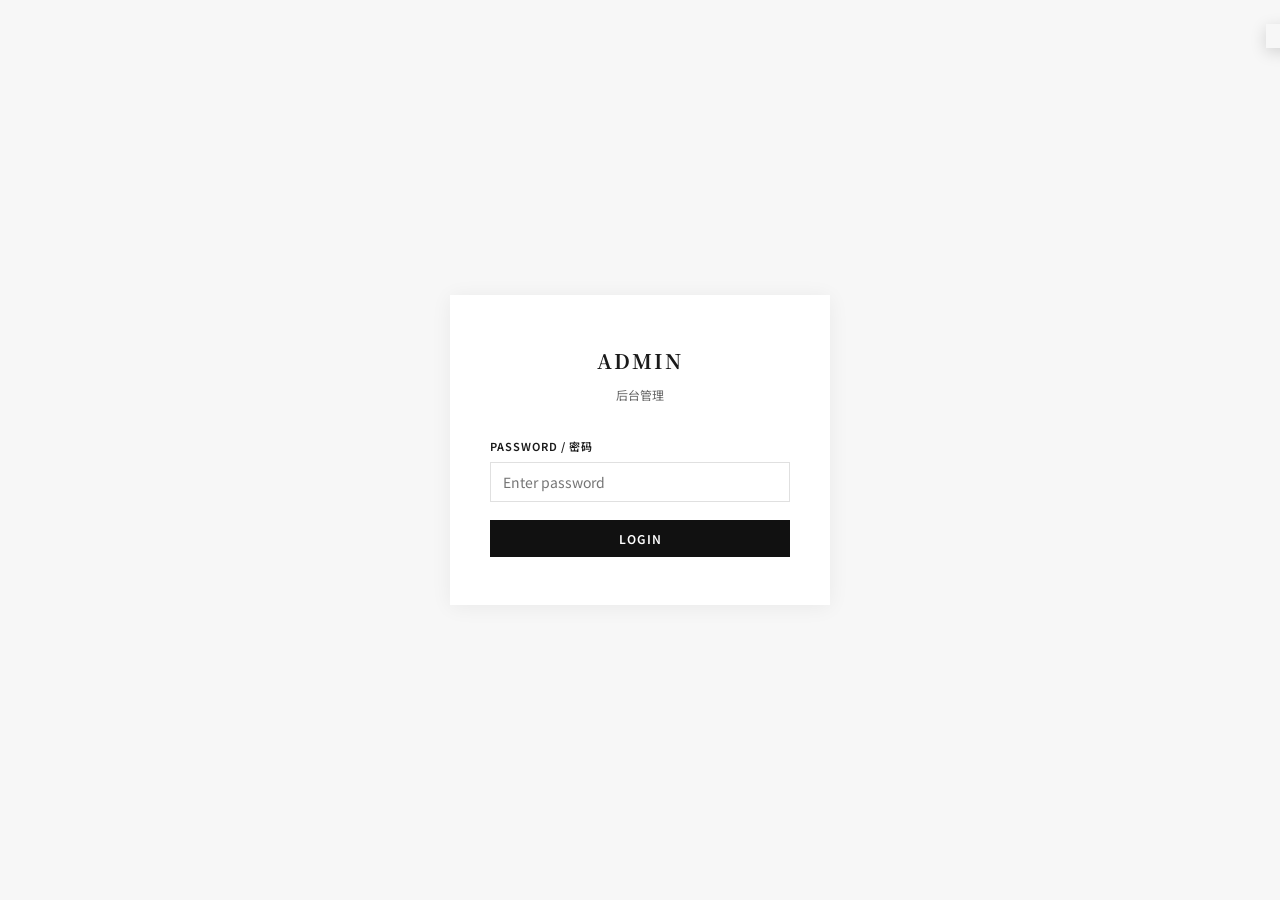
<file: admin.html>
﻿<!DOCTYPE html>
<html lang="zh-CN">
<head>
  <meta charset="UTF-8">
  <meta name="viewport" content="width=device-width, initial-scale=1.0">
  <title>Admin - Garment Factory</title>
  <link rel="stylesheet" href="css/style.css">
</head>
<body class="admin-body">

  <!-- ============ Login Screen ============ -->
  <div class="login-wrapper" id="login-screen">
    <div class="login-box">
      <h1>Admin</h1>
      <p class="subtitle">后台管理</p>
      <div class="login-error" id="login-error">Incorrect password</div>
      <div class="form-group">
        <label for="login-password">Password / 密码</label>
        <input type="password" id="login-password" placeholder="Enter password" autocomplete="current-password">
      </div>
      <button class="btn btn-primary" id="login-btn">LOGIN</button>
    </div>
  </div>

  <!-- ============ Admin Dashboard ============ -->
  <div class="admin-layout" id="admin-dashboard" style="display:none;">
    <!-- Sidebar -->
    <aside class="admin-sidebar">
      <div class="sidebar-brand">Admin Panel</div>
      <nav class="sidebar-nav">
        <a href="#" data-panel="company" class="active">
          <svg width="16" height="16" viewBox="0 0 24 24" fill="none" stroke="currentColor" stroke-width="2" stroke-linecap="round" stroke-linejoin="round"><path d="M3 9l9-7 9 7v11a2 2 0 0 1-2 2H5a2 2 0 0 1-2-2z"/><polyline points="9 22 9 12 15 12 15 22"/></svg>
          Company / 企业
        </a>
        <a href="#" data-panel="categories">
          <svg width="16" height="16" viewBox="0 0 24 24" fill="none" stroke="currentColor" stroke-width="2" stroke-linecap="round" stroke-linejoin="round"><rect x="2" y="2" width="20" height="8" rx="2" ry="2"/><rect x="2" y="14" width="20" height="8" rx="2" ry="2"/></svg>
          Categories / 品类
        </a>
        <a href="#" data-panel="social">
          <svg width="16" height="16" viewBox="0 0 24 24" fill="none" stroke="currentColor" stroke-width="2" stroke-linecap="round" stroke-linejoin="round"><circle cx="18" cy="5" r="3"/><circle cx="6" cy="12" r="3"/><circle cx="18" cy="19" r="3"/><line x1="8.59" y1="13.51" x2="15.42" y2="17.49"/><line x1="15.41" y1="6.51" x2="8.59" y2="10.49"/></svg>
          Social / 社媒
        </a>
        <a href="#" data-panel="password">
          <svg width="16" height="16" viewBox="0 0 24 24" fill="none" stroke="currentColor" stroke-width="2" stroke-linecap="round" stroke-linejoin="round"><rect x="3" y="11" width="18" height="11" rx="2" ry="2"/><path d="M7 11V7a5 5 0 0 1 10 0v4"/></svg>
          Password / 密码
        </a>
        <a href="#" data-panel="certificates">
          <svg width="16" height="16" viewBox="0 0 24 24" fill="none" stroke="currentColor" stroke-width="2" stroke-linecap="round" stroke-linejoin="round"><path d="M9 12l2 2 4-4"/><rect x="3" y="3" width="18" height="18" rx="2" ry="2"/></svg>
          Certs / 资质
        </a>
        <a href="#" data-panel="contact-settings">
          <svg width="16" height="16" viewBox="0 0 24 24" fill="none" stroke="currentColor" stroke-width="2" stroke-linecap="round" stroke-linejoin="round"><path d="M21 11.5a8.38 8.38 0 0 1-.9 3.8 8.5 8.5 0 0 1-7.6 4.7 8.38 8.38 0 0 1-3.8-.9L3 21l1.9-5.7a8.38 8.38 0 0 1-.9-3.8 8.5 8.5 0 0 1 4.7-7.6 8.38 8.38 0 0 1 3.8-.9h.5a8.48 8.48 0 0 1 8 8v.5z"/></svg>
          Contact / 联系
        </a>
        <a href="#" id="export-nav-btn">
          <svg width="16" height="16" viewBox="0 0 24 24" fill="none" stroke="currentColor" stroke-width="2" stroke-linecap="round" stroke-linejoin="round"><path d="M21 15v4a2 2 0 0 1-2 2H5a2 2 0 0 1-2-2v-4"/><polyline points="7 10 12 15 17 10"/><line x1="12" y1="15" x2="12" y2="3"/></svg>
          Export / 导出
        </a>
      </nav>
      <div class="sidebar-footer">
        <div class="storage-info">
          Storage / 存储
          <div class="storage-bar"><div class="fill" id="storage-fill" style="width:0%"></div></div>
          <span id="storage-text">0 / 5 MB</span>
        </div>
        <button class="btn btn-outline btn-sm" id="logout-btn" style="width:100%;color:#fff;border-color:rgba(255,255,255,0.2);">LOGOUT</button>
      </div>
    </aside>

    <!-- Main Content -->
    <main class="admin-main">

      <!-- Company Info Panel -->
      <div class="admin-panel active" id="panel-company">
        <div class="page-header">
          <h2>Company Info / 企业信息</h2>
          <p>Edit company details — English displays on frontend, Chinese as secondary</p>
        </div>

        <div class="card">
          <div class="card-header"><h3>Logo</h3></div>
          <div class="card-body">
            <div class="logo-upload-area">
              <div class="logo-preview" id="logo-preview">
                <span class="no-logo">No Logo</span>
              </div>
              <div>
                <button class="btn btn-outline btn-sm" id="logo-upload-btn">Upload Logo</button>
                <input type="file" id="logo-file-input" accept="image/*" style="display:none;">
                <button class="btn btn-outline btn-sm" id="logo-remove-btn" style="margin-left:8px;color:#c0392b;">Remove</button>
              </div>
            </div>
          </div>
        </div>

        <div class="card">
          <div class="card-header"><h3>Basic Info / 基本信息</h3></div>
          <div class="card-body">
            <div class="field-pair">
              <div class="form-group">
                <label for="co-name">Company Name <span class="label-hint">/ 公司名称（中文）</span></label>
                <input type="text" id="co-name" placeholder="输入中文公司名称">
              </div>
              <div class="form-group">
                <label for="co-name-en">Company Name <span class="label-hint">/ 公司名称（英文）</span></label>
                <input type="text" id="co-name-en" placeholder="English company name">
              </div>
            </div>
            <div class="field-pair">
              <div class="form-group">
                <label for="co-address">Address <span class="label-hint">/ 地址（中文）</span></label>
                <input type="text" id="co-address" placeholder="输入中文地址">
              </div>
              <div class="form-group">
                <label for="co-address-en">Address <span class="label-hint">/ 地址（英文）</span></label>
                <input type="text" id="co-address-en" placeholder="English address">
              </div>
            </div>
            <div class="field-pair">
              <div class="form-group">
                <label for="co-phone">Phone / 电话</label>
                <input type="text" id="co-phone" placeholder="+86 020-8888-6666">
              </div>
              <div class="form-group">
                <label for="co-email">Email / 邮箱</label>
                <input type="text" id="co-email" placeholder="info@example.com">
              </div>
            </div>
            <div class="field-pair">
              <div class="form-group">
                <label for="co-intro">Introduction <span class="label-hint">/ 企业简介（中文）</span></label>
                <textarea id="co-intro" rows="5" placeholder="输入中文企业简介"></textarea>
              </div>
              <div class="form-group">
                <label for="co-intro-en">Introduction <span class="label-hint">/ 企业简介（英文）</span></label>
                <textarea id="co-intro-en" rows="5" placeholder="English company introduction"></textarea>
              </div>
            </div>
            <button class="btn btn-primary" id="save-company-btn" style="width:auto;">SAVE / 保存</button>
          </div>
        </div>

        <div class="card">
          <div class="card-header"><h3>Stats / 数据栏</h3></div>
          <div class="card-body" id="stats-editor"></div>
        </div>

        <div class="card">
          <div class="card-header"><h3>Advantages / 为什么选我们</h3></div>
          <div class="card-body" id="advantages-editor"></div>
        </div>

        <div class="card">
          <div class="card-header"><h3>Capabilities / 核心能力展示</h3></div>
          <div class="card-body" id="capabilities-editor"></div>
        </div>
      </div>

      <!-- Categories Panel -->
      <div class="admin-panel" id="panel-categories">
        <div class="page-header">
          <h2>Categories / 品类管理</h2>
          <p>Manage product categories and images — fill both Chinese and English fields</p>
        </div>

        <div class="card">
          <div class="card-header">
            <h3>Category List / 品类列表</h3>
            <button class="btn btn-outline btn-sm" id="add-category-btn">+ Add / 新增</button>
          </div>
          <div class="card-body" id="category-admin-list">
            <!-- Rendered by JS -->
          </div>
        </div>
      </div>

      <!-- Social Links Panel -->
      <div class="admin-panel" id="panel-social">
        <div class="page-header">
          <h2>Social Media / 社交媒体</h2>
          <p>Add your social media platform links — leave blank to hide</p>
        </div>

        <div class="card">
          <div class="card-body">
            <div class="form-group">
              <label for="soc-tiktok">TikTok</label>
              <input type="text" id="soc-tiktok" placeholder="https://www.tiktok.com/@your-account">
            </div>
            <div class="form-group">
              <label for="soc-facebook">Facebook</label>
              <input type="text" id="soc-facebook" placeholder="https://www.facebook.com/your-page">
            </div>
            <div class="form-group">
              <label for="soc-linkedin">LinkedIn</label>
              <input type="text" id="soc-linkedin" placeholder="https://www.linkedin.com/company/your-company">
            </div>
            <button class="btn btn-primary" id="save-social-btn" style="width:auto;">SAVE / 保存</button>
          </div>
        </div>
      </div>

      <!-- Certificates Panel -->
      <div class="admin-panel" id="panel-certificates">
        <div class="page-header">
          <h2>Certificates / 资质证书</h2>
          <p>Manage certificates (BSCI, ISO etc.) — upload image or provide PDF download link</p>
        </div>
        <div class="card">
          <div class="card-header">
            <h3>Certificate List / 证书列表</h3>
            <button class="btn btn-outline btn-sm" id="add-cert-btn">+ Add / 新增</button>
          </div>
          <div class="card-body" id="cert-admin-list">
            <!-- Rendered by JS -->
          </div>
        </div>
      </div>

      <!-- Contact Settings Panel -->
      <div class="admin-panel" id="panel-contact-settings">
        <div class="page-header">
          <h2>Contact Settings / 联系方式设置</h2>
          <p>Set WeChat QR code, WhatsApp number, and website cover image</p>
        </div>
        <div class="card">
          <div class="card-header"><h3>Cover Image / 网站封面</h3></div>
          <div class="card-body">
            <div class="logo-upload-area">
              <div class="logo-preview" id="cover-preview">
                <span class="no-logo">No Cover</span>
              </div>
              <div>
                <button class="btn btn-outline btn-sm" id="cover-upload-btn">Upload Cover</button>
                <input type="file" id="cover-file-input" accept="image/*" style="display:none;">
                <button class="btn btn-outline btn-sm" id="cover-remove-btn" style="margin-left:8px;color:#c0392b;">Remove</button>
              </div>
            </div>
            <p style="font-size:11px;color:#999;margin-top:10px;">Recommended: 1920×1080 or wider landscape image / 推荐横版图片</p>
          </div>
        </div>

        <div class="card">
          <div class="card-header"><h3>WeChat / 微信</h3></div>
          <div class="card-body">
            <div class="logo-upload-area">
              <div class="logo-preview" id="wechatqr-preview">
                <span class="no-logo">No QR</span>
              </div>
              <div>
                <button class="btn btn-outline btn-sm" id="wechatqr-upload-btn">Upload QR Code</button>
                <input type="file" id="wechatqr-file-input" accept="image/*" style="display:none;">
                <button class="btn btn-outline btn-sm" id="wechatqr-remove-btn" style="margin-left:8px;color:#c0392b;">Remove</button>
              </div>
            </div>
            <p style="font-size:11px;color:#999;margin-top:10px;">Upload your WeChat QR code image (1:1 square recommended) / 上传微信二维码图片</p>
          </div>
        </div>

        <div class="card">
          <div class="card-header"><h3>WhatsApp</h3></div>
          <div class="card-body">
            <div class="form-group">
              <label for="whatsapp-input">WhatsApp Number <span class="label-hint">/ WhatsApp号码（含国家代码，如+8613800000000）</span></label>
              <input type="text" id="whatsapp-input" placeholder="+8613800000000">
            </div>
            <button class="btn btn-primary" id="save-contact-settings-btn" style="width:auto;">SAVE / 保存</button>
          </div>
        </div>
      </div>

      <!-- Password Panel -->
      <div class="admin-panel" id="panel-password">
        <div class="page-header">
          <h2>Change Password / 修改密码</h2>
          <p>Update admin login password</p>
        </div>

        <div class="card">
          <div class="card-body" style="max-width:420px;">
            <div class="form-group">
              <label for="old-pwd">Current Password / 当前密码</label>
              <input type="password" id="old-pwd" autocomplete="current-password">
            </div>
            <div class="form-group">
              <label for="new-pwd">New Password / 新密码</label>
              <input type="password" id="new-pwd" autocomplete="new-password">
            </div>
            <div class="form-group">
              <label for="confirm-pwd">Confirm Password / 确认密码</label>
              <input type="password" id="confirm-pwd" autocomplete="new-password">
            </div>
            <div class="login-error" id="pwd-error"></div>
            <button class="btn btn-primary" id="save-pwd-btn" style="width:auto;">UPDATE / 更新</button>
          </div>
        </div>
      </div>

    </main>
  </div>

  <!-- Toast -->
  <div class="toast" id="toast"></div>

  <!-- Hidden file input for category image upload -->
  <input type="file" id="hidden-image-input" accept="image/*" multiple style="display:none;">

  <!-- Add/Edit Certificate Modal -->
  <div class="modal-overlay" id="add-cert-modal">
    <div class="modal-content" style="max-width:520px;">
      <div class="modal-header">
        <h3 id="add-cert-modal-title">Add Certificate</h3>
        <button class="modal-close" id="add-cert-modal-close">&times;</button>
      </div>
      <div class="modal-body">
        <div class="field-pair">
          <div class="form-group">
            <label for="add-cert-name">Name <span class="label-hint">/ 中文名称</span></label>
            <input type="text" id="add-cert-name" placeholder="如：BSCI 认证">
          </div>
          <div class="form-group">
            <label for="add-cert-name-en">Name <span class="label-hint">/ 英文名称</span></label>
            <input type="text" id="add-cert-name-en" placeholder="e.g. BSCI Certificate">
          </div>
        </div>
        <div class="form-group">
          <label>Certificate Image <span class="label-hint">/ 证书图片（可选）</span></label>
          <button class="btn btn-outline btn-sm" id="add-cert-img-btn">Upload Image</button>
          <span id="add-cert-img-name" style="font-size:11px;color:#999;margin-left:8px;"></span>
          <input type="file" id="add-cert-img-file" accept="image/*" style="display:none;">
          <input type="hidden" id="add-cert-img-data" value="">
        </div>
        <div class="form-group">
          <label>Download File <span class="label-hint">/ 下载文件（可选，如PDF）</span></label>
          <input type="text" id="add-cert-file" placeholder="files/cert.pdf">
        </div>
        <button class="btn btn-primary" id="add-cert-save-btn">SAVE / 保存</button>
        <input type="hidden" id="add-cert-edit-id" value="">
      </div>
    </div>
  </div>

  <!-- Add/Edit Category Modal -->
  <div class="modal-overlay" id="add-cat-modal">
    <div class="modal-content" style="max-width:520px;">
      <div class="modal-header">
        <h3 id="add-cat-modal-title">Add Category</h3>
        <button class="modal-close" id="add-cat-modal-close">&times;</button>
      </div>
      <div class="modal-body">
        <div class="field-pair">
          <div class="form-group">
            <label for="add-cat-name">Name <span class="label-hint">/ 中文名称</span></label>
            <input type="text" id="add-cat-name" placeholder="品类中文名称">
          </div>
          <div class="form-group">
            <label for="add-cat-name-en">Name <span class="label-hint">/ 英文名称</span></label>
            <input type="text" id="add-cat-name-en" placeholder="English category name">
          </div>
        </div>
        <div class="field-pair">
          <div class="form-group">
            <label for="add-cat-desc">Description <span class="label-hint">/ 中文描述</span></label>
            <textarea id="add-cat-desc" rows="2" placeholder="品类中文描述"></textarea>
          </div>
          <div class="form-group">
            <label for="add-cat-desc-en">Description <span class="label-hint">/ 英文描述</span></label>
            <textarea id="add-cat-desc-en" rows="2" placeholder="English category description"></textarea>
          </div>
        </div>
        <div class="form-group">
          <label>
            <input type="checkbox" id="add-cat-placeholder"> Mark as placeholder / 标记为留空品类
          </label>
        </div>
        <button class="btn btn-primary" id="add-cat-save-btn">SAVE / 保存</button>
        <input type="hidden" id="add-cat-edit-id" value="">
      </div>
    </div>
  </div>

  <script src="js/data.js"></script>
  <script src="js/admin.js"></script>
</body>
</html>
</file>
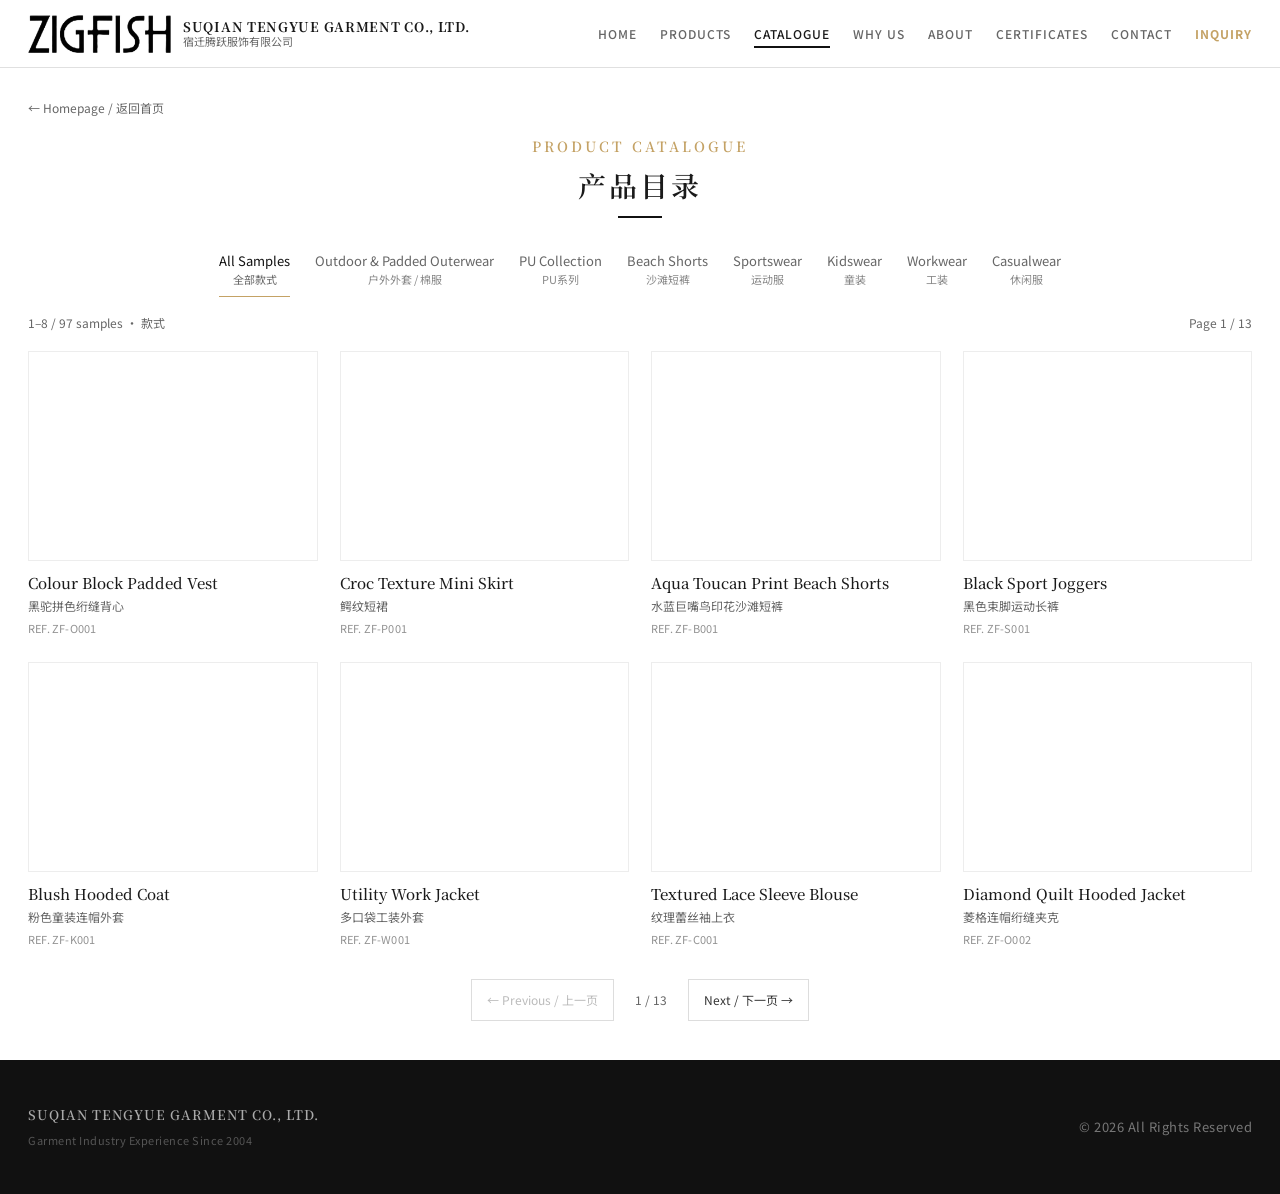
<file: catalogue.html>
<!DOCTYPE html>
<html lang="en">
<head>
  <meta charset="UTF-8">
  <meta name="viewport" content="width=device-width, initial-scale=1.0">
  <meta name="description" content="Browse selected garment samples from Zigfish and Suqian Tengyue Garment: outdoor jackets, PU garments, beach shorts, sportswear, kidswear, workwear and casualwear.">
  <title>Product Catalogue | ZIGFISH</title>
  <script src="js/preview-guard.js"></script>
  <link rel="icon" type="image/svg+xml" href="data:image/svg+xml,%3Csvg xmlns='http://www.w3.org/2000/svg' viewBox='0 0 32 32'%3E%3Crect width='32' height='32' rx='4' fill='%23111'/%3E%3Ctext x='50%25' y='55%25' dominant-baseline='middle' text-anchor='middle' fill='white' font-family='serif' font-size='18'%3EZ%3C/text%3E%3C/svg%3E">
  <link rel="preconnect" href="https://fonts.googleapis.com">
  <link rel="preconnect" href="https://fonts.gstatic.com" crossorigin>
  <link rel="stylesheet" href="css/style.css">
  <link rel="stylesheet" href="css/catalogue.css?v=20261023">
  <link rel="stylesheet" href="css/site-catalogue-integration.css?v=20261023-wide">
</head>
<body class="zf-catalogue-page">
  <a class="zf-catalogue-skip" href="#catalogue-browser">Skip to catalogue / 跳至产品目录</a>
  <header class="site-header" id="header">
    <div class="container">
      <a class="header-logo" href="index.html#home" aria-label="ZIGFISH homepage">
        <div id="header-logo-img"></div>
        <div class="logo-text">
          <span class="en" id="header-name-en">SUQIAN TENGYUE GARMENT CO., LTD.</span>
          <span class="cn" id="header-name-cn">宿迁腾跃服饰有限公司</span>
        </div>
      </a>
      <nav aria-label="Main navigation">
        <ul class="nav-links" id="nav-links">
          <li><a href="index.html#home">HOME</a></li>
          <li><a href="index.html#products">PRODUCTS</a></li>
          <li><a href="catalogue.html" class="active" aria-current="page">CATALOGUE</a></li>
          <li><a href="index.html#why-us">WHY US</a></li>
          <li><a href="index.html#about">ABOUT</a></li>
          <li><a href="index.html#certificates">CERTIFICATES</a></li>
          <li><a href="index.html#contact">CONTACT</a></li>
          <li><a href="index.html#inquiry" class="nav-inquiry">INQUIRY</a></li>
        </ul>
        <button class="mobile-menu-btn" id="mobile-menu-btn" type="button" aria-label="Open navigation / 打开导航" aria-controls="nav-links" aria-expanded="false"><span></span><span></span><span></span></button>
      </nav>
    </div>
  </header>
  <main class="zf-catalogue-main">
    <div class="container">
      <a class="zf-catalogue-back" href="index.html#catalogue">← Homepage / 返回首页</a>
      <div class="section-header zf-catalogue-heading">
        <h1 class="en">Product Catalogue</h1>
        <span class="cn">产品目录</span>
        <div class="divider"></div>
      </div>
      <p class="zf-catalogue-intro">Selected garment samples from our collection.<span>精选服装样品，按品类浏览。</span></p>
      <div id="catalogue-browser" class="zf-catalogue-browser" aria-busy="true">
        <p class="zf-catalogue-message" role="status">Loading catalogue / 正在加载产品目录…</p>
      </div>
      <noscript><p class="zf-catalogue-message">Please enable JavaScript to browse garment samples. / 请启用 JavaScript 浏览产品目录。</p></noscript>
    </div>
  </main>
  <footer class="site-footer">
    <div class="container">
      <div class="footer-left"><span class="footer-brand" id="footer-name">SUQIAN TENGYUE GARMENT CO., LTD.</span><span class="footer-tagline">Garment Industry Experience Since 2004</span></div>
      <div class="footer-right"><span>&copy; <span id="catalogue-year">2026</span> All Rights Reserved</span></div>
    </div>
  </footer>
  <script src="js/data-inline.js?v=20261023"></script>
  <script src="js/catalogue.js?v=20261023"></script>
</body>
</html>
</file>
<file: css/style.css>
﻿/* ============================================================
   Fashion Factory - Bilingual Product Showcase
   Premium B2B Foreign Trade Aesthetic
   ============================================================ */

@import url('https://fonts.googleapis.com/css2?family=Noto+Sans+SC:wght@300;400;500;600;700&family=Noto+Serif+SC:wght@400;500;600;700&display=swap');

:root {
  --color-bg: #ffffff;
  --color-bg-alt: #f4f4f4;
  --color-bg-dark: #111111;
  --color-text: #1a1a1a;
  --color-text-light: #666666;
  --color-text-lighter: #999999;
  --color-border: #e0e0e0;
  --color-accent: #c4a265;
  --color-accent-dark: #a8853e;
  --font-heading: 'Noto Serif SC', 'Songti SC', 'SimSun', serif;
  --font-body: 'Noto Sans SC', 'PingFang SC', 'Hiragino Sans GB', 'Microsoft YaHei', 'Helvetica Neue', Arial, sans-serif;
  --max-width: 1320px;
  --header-height: 68px;
  --radius: 2px;
  --shadow: 0 1px 8px rgba(0, 0, 0, 0.04);
  --shadow-lg: 0 4px 24px rgba(0, 0, 0, 0.06);
  --transition: 0.25s ease;
}

*,
*::before,
*::after {
  margin: 0;
  padding: 0;
  box-sizing: border-box;
}

html {
  scroll-behavior: smooth;
  -webkit-text-size-adjust: 100%;
}

body {
  font-family: var(--font-body);
  font-size: 15px;
  line-height: 1.75;
  color: var(--color-text);
  background: var(--color-bg);
  -webkit-font-smoothing: antialiased;
  -moz-osx-font-smoothing: grayscale;
}

a {
  color: inherit;
  text-decoration: none;
}

img {
  max-width: 100%;
  height: auto;
  display: block;
}

button {
  cursor: pointer;
  font-family: inherit;
  font-size: inherit;
  border: none;
  background: none;
}

input,
textarea,
select {
  font-family: inherit;
  font-size: inherit;
}

ul {
  list-style: none;
}

.container {
  max-width: var(--max-width);
  margin: 0 auto;
  padding: 0 28px;
}

/* ---------- Typography ---------- */
.en-primary {
  font-family: var(--font-heading);
  font-size: inherit;
  font-weight: 600;
  letter-spacing: 0.5px;
}

.cn-secondary {
  font-family: var(--font-body);
  font-size: 0.88em;
  font-weight: 400;
  color: var(--color-text-light);
  letter-spacing: 0;
}

/* ---------- Header ---------- */
.site-header {
  position: fixed;
  top: 0;
  left: 0;
  right: 0;
  z-index: 100;
  height: var(--header-height);
  background: rgba(255, 255, 255, 0.97);
  border-bottom: 1px solid var(--color-border);
}

.site-header .container {
  display: flex;
  align-items: center;
  justify-content: space-between;
  height: 100%;
}

.header-logo {
  display: flex;
  align-items: center;
  gap: 12px;
}

.header-logo img {
  height: 38px;
  width: auto;
}

.header-logo .logo-placeholder {
  width: 38px;
  height: 38px;
  background: var(--color-bg-dark);
  color: #fff;
  display: flex;
  align-items: center;
  justify-content: center;
  font-weight: 700;
  font-size: 14px;
  letter-spacing: 1px;
}

.header-logo .logo-text {
  display: flex;
  flex-direction: column;
  line-height: 1.2;
}

.header-logo .logo-text .en {
  font-family: var(--font-heading);
  font-size: 16px;
  font-weight: 700;
  letter-spacing: 1.5px;
  text-transform: uppercase;
  color: var(--color-text);
}

.header-logo .logo-text .cn {
  font-family: var(--font-body);
  font-size: 11px;
  color: var(--color-text-light);
}

.nav-links {
  display: flex;
  gap: 36px;
}

.nav-links a {
  font-family: var(--font-body);
  font-size: 13px;
  font-weight: 500;
  letter-spacing: 1.5px;
  text-transform: uppercase;
  color: var(--color-text-light);
  transition: var(--transition);
  position: relative;
}

.nav-links a::after {
  content: "";
  position: absolute;
  bottom: -6px;
  left: 0;
  width: 0;
  height: 2px;
  background: var(--color-bg-dark);
  transition: var(--transition);
}

.nav-links a:hover,
.nav-links a.active {
  color: var(--color-text);
}

.nav-links a:hover::after,
.nav-links a.active::after {
  width: 100%;
}

.mobile-menu-btn {
  display: none;
  flex-direction: column;
  gap: 5px;
  padding: 4px;
}

.mobile-menu-btn span {
  width: 22px;
  height: 2px;
  background: var(--color-text);
  transition: var(--transition);
}

/* ---------- Hero ---------- */
.hero {
  margin-top: var(--header-height);
  padding: 120px 0 100px;
  background: var(--color-bg-alt);
  text-align: center;
  position: relative;
  overflow: hidden;
}

.hero::after {
  content: "";
  position: absolute;
  bottom: 0;
  left: 0;
  right: 0;
  height: 1px;
  background: var(--color-border);
}

.hero .en {
  display: block;
  font-family: var(--font-heading);
  font-size: 56px;
  font-weight: 700;
  letter-spacing: 4px;
  text-transform: uppercase;
  color: var(--color-bg-dark);
  margin-bottom: 12px;
  line-height: 1.15;
}

.hero .cn {
  display: block;
  font-family: var(--font-heading);
  font-size: 22px;
  font-weight: 400;
  color: var(--color-text-light);
  letter-spacing: 3px;
}

.hero .tagline {
  margin-top: 28px;
  font-family: var(--font-body);
  font-size: 14px;
  letter-spacing: 3px;
  text-transform: uppercase;
  color: var(--color-accent);
  font-weight: 500;
}

/* ---------- Section Titles ---------- */
.section-header {
  text-align: center;
  padding: 80px 0 48px;
}

.section-header .en {
  display: block;
  font-family: var(--font-heading);
  font-size: 14px;
  font-weight: 600;
  letter-spacing: 3px;
  text-transform: uppercase;
  color: var(--color-accent);
  margin-bottom: 14px;
}

.section-header .cn {
  display: block;
  font-family: var(--font-heading);
  font-size: 32px;
  font-weight: 600;
  letter-spacing: 3px;
  color: var(--color-text);
  line-height: 1.3;
}

.section-header .divider {
  width: 44px;
  height: 2px;
  background: var(--color-bg-dark);
  margin: 22px auto 0;
}

/* ---------- About Section ---------- */
.about-section {
  padding: 0 0 80px;
}

.about-section .container {
  max-width: 820px;
}

.about-content {
  display: flex;
  flex-direction: column;
  gap: 28px;
  max-width: 800px;
  margin: 0 auto;
  text-align: center;
}

.about-content .en {
  font-family: var(--font-body);
  font-size: 17px;
  color: var(--color-text);
  line-height: 2.2;
  font-weight: 400;
}

.about-content .cn {
  font-family: var(--font-body);
  font-size: 15px;
  color: var(--color-text-light);
  line-height: 2.0;
}

/* ---------- Category Grid ---------- */
.products-section {
  background: #fafafa;
  padding-bottom: 80px;
}

.category-grid {
  display: grid;
  grid-template-columns: repeat(3, 1fr);
  gap: 20px;
}

.category-card {
  background: #fff;
  overflow: hidden;
  cursor: pointer;
  transition: var(--transition);
  position: relative;
}

.category-card:hover {
  transform: translateY(-2px);
  box-shadow: var(--shadow-lg);
}

.category-card .card-img {
  width: 100%;
  aspect-ratio: 3/4;
  background: #f0f0f0;
  overflow: hidden;
  position: relative;
}

.category-card .card-img img {
  width: 100%;
  height: 100%;
  object-fit: cover;
  transition: transform 0.5s ease;
}

.category-card:hover .card-img img {
  transform: scale(1.04);
}

.category-card .card-img .img-count {
  position: absolute;
  bottom: 10px;
  right: 10px;
  background: rgba(0, 0, 0, 0.65);
  color: #fff;
  font-family: var(--font-body);
  font-size: 11px;
  padding: 3px 10px;
  letter-spacing: 0.5px;
}

.card-placeholder {
  width: 100%;
  height: 100%;
  display: flex;
  flex-direction: column;
  align-items: center;
  justify-content: center;
  color: #bbb;
  gap: 10px;
  background: #f5f5f5;
}

.card-placeholder svg {
  width: 40px;
  height: 40px;
  opacity: 0.25;
}

.card-placeholder span {
  font-family: var(--font-body);
  font-size: 12px;
  letter-spacing: 1px;
  text-transform: uppercase;
}

.category-card .card-info {
  padding: 20px 22px 24px;
}

.category-card .card-info .en {
  display: block;
  font-family: var(--font-heading);
  font-size: 16px;
  font-weight: 700;
  letter-spacing: 1px;
  text-transform: uppercase;
  margin-bottom: 6px;
  color: var(--color-text);
}

.category-card .card-info .cn {
  display: block;
  font-family: var(--font-body);
  font-size: 14px;
  font-weight: 500;
  color: var(--color-text-light);
  margin-bottom: 6px;
}

.category-card .card-info .desc {
  font-family: var(--font-body);
  font-size: 12px;
  color: var(--color-text-lighter);
  line-height: 1.6;
  margin-top: 8px;
}

.category-card .card-info .badge {
  display: inline-block;
  margin-top: 8px;
  padding: 3px 12px;
  font-family: var(--font-body);
  font-size: 11px;
  font-weight: 500;
  letter-spacing: 1px;
  text-transform: uppercase;
  background: var(--color-bg-dark);
  color: #fff;
}

/* ---------- Contact Section ---------- */
.contact-section {
  padding: 80px 0;
}

.contact-grid {
  display: grid;
  grid-template-columns: repeat(auto-fit, minmax(180px, 1fr));
  gap: 0;
  border-top: 1px solid var(--color-border);
}

.contact-item {
  padding: 40px 20px;
  text-align: center;
  border-bottom: 1px solid var(--color-border);
  border-right: 1px solid var(--color-border);
}

.contact-item:nth-child(5) {
  border-right: none;
}

.contact-item .icon {
  width: 44px;
  height: 44px;
  margin: 0 auto 16px;
  display: flex;
  align-items: center;
  justify-content: center;
  color: var(--color-accent);
}

.contact-item .label {
  display: block;
  font-family: var(--font-body);
  font-size: 11px;
  font-weight: 600;
  letter-spacing: 2px;
  text-transform: uppercase;
  color: var(--color-text-lighter);
  margin-bottom: 12px;
}

.contact-item .value {
  display: block;
  font-family: var(--font-heading);
  font-size: 15px;
  font-weight: 500;
  color: var(--color-text);
  line-height: 1.9;
}

.contact-item .value-cn {
  display: block;
  font-family: var(--font-body);
  font-size: 13px;
  color: var(--color-text-light);
}

.contact-item.contact-chat {
  cursor: pointer;
  transition: var(--transition);
  text-decoration: none;
  color: inherit;
  display: flex;
  flex-direction: column;
  align-items: center;
  justify-content: center;
  gap: 0;
}

.contact-item.contact-chat:hover {
  background: #fafafa;
}

.contact-item.wechat-contact:hover {
  background: #07c16008;
  border-color: #07c160;
}

.contact-item.whatsapp-contact:hover {
  background: #25d36608;
  border-color: #25d366;
}

.contact-chat-icon {
  width: 44px;
  height: 44px;
  border-radius: 50%;
  display: flex;
  align-items: center;
  justify-content: center;
  margin: 0 auto 12px;
}

.wechat-contact .contact-chat-icon {
  background: #07c160;
  color: #fff;
}

.whatsapp-contact .contact-chat-icon {
  background: #25d366;
  color: #fff;
}

/* ---------- Social Links ---------- */
.social-section {
  padding: 0 0 80px;
  text-align: center;
}

.social-section .social-label {
  font-family: var(--font-body);
  font-size: 11px;
  font-weight: 600;
  letter-spacing: 3px;
  text-transform: uppercase;
  color: var(--color-text-lighter);
  margin-bottom: 24px;
}

.social-links {
  display: flex;
  justify-content: center;
  gap: 40px;
}

.social-link {
  display: flex;
  flex-direction: column;
  align-items: center;
  gap: 10px;
  transition: var(--transition);
  color: var(--color-text-light);
}

.social-link:hover {
  color: var(--color-accent);
}

.social-link .social-icon {
  width: 52px;
  height: 52px;
  border: 1px solid var(--color-border);
  display: flex;
  align-items: center;
  justify-content: center;
  transition: var(--transition);
}

.social-link:hover .social-icon {
  border-color: var(--color-accent);
  background: var(--color-accent);
  color: #fff;
}

.social-link .social-name {
  font-family: var(--font-body);
  font-size: 12px;
  font-weight: 500;
  letter-spacing: 1px;
}

/* ---------- Footer ---------- */
.site-footer {
  background: var(--color-bg-dark);
  color: #777;
  padding: 44px 0;
  text-align: center;
  font-family: var(--font-body);
  font-size: 13px;
  letter-spacing: 0.5px;
}

.site-footer .container {
  display: flex;
  justify-content: space-between;
  align-items: center;
}

.site-footer .footer-brand {
  font-family: var(--font-heading);
  font-weight: 600;
  color: #aaa;
  letter-spacing: 1px;
  text-transform: uppercase;
}

/* ---------- Modal / Lightbox ---------- */
.modal-overlay {
  position: fixed;
  inset: 0;
  z-index: 200;
  background: rgba(0, 0, 0, 0.9);
  display: flex;
  align-items: center;
  justify-content: center;
  opacity: 0;
  pointer-events: none;
  transition: opacity 0.3s ease;
}

.modal-overlay.active {
  opacity: 1;
  pointer-events: auto;
}

.modal-content {
  position: relative;
  width: 92vw;
  max-width: 1100px;
  max-height: 92vh;
  background: #111;
  overflow: hidden;
  display: flex;
  flex-direction: column;
}

.modal-header {
  padding: 14px 24px;
  display: flex;
  align-items: center;
  justify-content: space-between;
  border-bottom: 1px solid rgba(255, 255, 255, 0.1);
}

.modal-header h3 {
  font-family: var(--font-heading);
  font-size: 15px;
  font-weight: 600;
  letter-spacing: 1px;
  text-transform: uppercase;
  color: #fff;
}

.modal-header .cn-title {
  font-family: var(--font-body);
  font-size: 12px;
  color: #888;
  margin-left: 10px;
  font-weight: 400;
  text-transform: none;
}

.modal-close {
  width: 36px;
  height: 36px;
  display: flex;
  align-items: center;
  justify-content: center;
  font-size: 22px;
  color: #888;
  transition: var(--transition);
}

.modal-close:hover {
  color: #fff;
}

.modal-body {
  padding: 20px;
  overflow-y: auto;
}

.modal-gallery {
  display: grid;
  grid-template-columns: repeat(auto-fill, minmax(220px, 1fr));
  gap: 16px;
}

.modal-gallery img {
  width: 100%;
  aspect-ratio: 3/4;
  object-fit: cover;
  background: #1a1a1a;
  border: 1px solid #333;
  cursor: pointer;
  transition: transform 0.3s ease, box-shadow 0.3s ease, border-color 0.3s ease;
}

.modal-gallery img:hover {
  transform: scale(1.03);
  box-shadow: 0 8px 24px rgba(0,0,0,0.4);
  border-color: #c4a265;
}

.modal-gallery .no-images {
  grid-column: 1 / -1;
  text-align: center;
  padding: 80px 20px;
  font-family: var(--font-body);
  color: #666;
}

/* ---------- Back to Top ---------- */
.back-to-top {
  position: fixed;
  bottom: 32px;
  right: 32px;
  width: 44px;
  height: 44px;
  background: var(--color-bg-dark);
  color: #fff;
  display: flex;
  align-items: center;
  justify-content: center;
  font-size: 20px;
  opacity: 0;
  pointer-events: none;
  transition: var(--transition);
  z-index: 50;
}

.back-to-top.visible {
  opacity: 1;
  pointer-events: auto;
}

.back-to-top:hover {
  background: #333;
}

/* ============================================================
   Admin Panel Styles
   ============================================================ */

.admin-body {
  background: #f7f7f7;
}

/* Login */
.login-wrapper {
  min-height: 100vh;
  display: flex;
  align-items: center;
  justify-content: center;
}

.login-box {
  background: #fff;
  padding: 48px 40px;
  width: 380px;
  max-width: 90vw;
  box-shadow: 0 2px 20px rgba(0, 0, 0, 0.06);
}

.login-box h1 {
  font-family: var(--font-heading);
  font-size: 20px;
  font-weight: 700;
  text-align: center;
  letter-spacing: 2px;
  text-transform: uppercase;
  margin-bottom: 6px;
}

.login-box .subtitle {
  font-family: var(--font-body);
  text-align: center;
  font-size: 12px;
  color: var(--color-text-light);
  margin-bottom: 32px;
}

.form-group {
  margin-bottom: 18px;
}

.form-group label {
  display: block;
  font-family: var(--font-body);
  font-size: 11px;
  font-weight: 600;
  margin-bottom: 5px;
  letter-spacing: 1px;
  text-transform: uppercase;
  color: var(--color-text);
}

.form-group .label-hint {
  font-family: var(--font-body);
  font-size: 10px;
  color: var(--color-text-lighter);
  font-weight: 400;
  text-transform: none;
  letter-spacing: 0;
  margin-left: 4px;
}

.form-group input,
.form-group textarea,
.form-group select {
  width: 100%;
  padding: 9px 12px;
  border: 1px solid var(--color-border);
  font-size: 14px;
  transition: var(--transition);
  background: #fff;
  color: var(--color-text);
}

.form-group input:focus,
.form-group textarea:focus,
.form-group select:focus {
  outline: none;
  border-color: var(--color-bg-dark);
}

.form-group textarea {
  resize: vertical;
  min-height: 90px;
}

.login-error {
  color: #c0392b;
  font-size: 12px;
  text-align: center;
  margin-bottom: 14px;
  display: none;
}

.login-error.show {
  display: block;
}

/* Buttons */
.btn {
  display: inline-flex;
  align-items: center;
  justify-content: center;
  gap: 6px;
  padding: 10px 22px;
  font-family: var(--font-body);
  font-size: 12px;
  font-weight: 600;
  letter-spacing: 1px;
  text-transform: uppercase;
  transition: var(--transition);
}

.btn-primary {
  background: var(--color-bg-dark);
  color: #fff;
  width: 100%;
}

.btn-primary:hover {
  background: #333;
}

.btn-outline {
  border: 1px solid #ccc;
  color: var(--color-text);
  background: #fff;
}

.btn-outline:hover {
  border-color: var(--color-text);
}

.btn-danger {
  background: #c0392b;
  color: #fff;
}

.btn-danger:hover {
  background: #a93226;
}

.btn-sm {
  padding: 6px 14px;
  font-size: 10px;
}

.btn-xs {
  padding: 3px 10px;
  font-size: 10px;
}

/* Admin Layout */
.admin-layout {
  display: flex;
  min-height: 100vh;
}

.admin-sidebar {
  width: 220px;
  background: #111;
  color: #fff;
  padding: 24px 0;
  position: fixed;
  top: 0;
  left: 0;
  bottom: 0;
  z-index: 100;
  display: flex;
  flex-direction: column;
}

.admin-sidebar .sidebar-brand {
  padding: 0 20px 24px;
  font-family: var(--font-heading);
  font-size: 14px;
  font-weight: 700;
  letter-spacing: 2px;
  text-transform: uppercase;
  border-bottom: 1px solid rgba(255, 255, 255, 0.08);
  margin-bottom: 16px;
}

.sidebar-nav {
  flex: 1;
}

.sidebar-nav a {
  display: flex;
  align-items: center;
  gap: 10px;
  padding: 11px 20px;
  font-family: var(--font-body);
  font-size: 12px;
  font-weight: 500;
  letter-spacing: 1px;
  color: rgba(255, 255, 255, 0.5);
  transition: var(--transition);
}

.sidebar-nav a:hover,
.sidebar-nav a.active {
  color: #fff;
  background: rgba(255, 255, 255, 0.06);
}

.sidebar-nav a svg {
  width: 16px;
  height: 16px;
  flex-shrink: 0;
}

.sidebar-footer {
  padding: 16px 20px;
  border-top: 1px solid rgba(255, 255, 255, 0.08);
}

.sidebar-footer .storage-info {
  font-family: var(--font-body);
  font-size: 10px;
  color: rgba(255, 255, 255, 0.35);
  margin-bottom: 12px;
  letter-spacing: 0.5px;
}

.admin-main {
  flex: 1;
  margin-left: 220px;
  padding: 36px 32px;
}

.admin-main .page-header {
  margin-bottom: 28px;
}

.admin-main .page-header h2 {
  font-family: var(--font-heading);
  font-size: 20px;
  font-weight: 700;
  letter-spacing: 1px;
}

.admin-main .page-header p {
  font-family: var(--font-body);
  font-size: 12px;
  color: var(--color-text-light);
  margin-top: 4px;
}

/* Admin Panels */
.admin-panel {
  display: none;
}

.admin-panel.active {
  display: block;
}

/* Card */
.card {
  background: #fff;
  box-shadow: 0 1px 4px rgba(0, 0, 0, 0.04);
  margin-bottom: 20px;
}

.card-header {
  padding: 16px 24px;
  border-bottom: 1px solid var(--color-border);
  display: flex;
  align-items: center;
  justify-content: space-between;
}

.card-header h3 {
  font-family: var(--font-heading);
  font-size: 14px;
  font-weight: 600;
  letter-spacing: 1px;
}

.card-body {
  padding: 24px;
}

/* Bilingual field pairs */
.field-pair {
  display: grid;
  grid-template-columns: 1fr 1fr;
  gap: 16px;
}

/* Logo Upload */
.logo-upload-area {
  display: flex;
  align-items: center;
  gap: 20px;
}

.logo-preview {
  width: 80px;
  height: 80px;
  border: 1px dashed #ccc;
  display: flex;
  align-items: center;
  justify-content: center;
  overflow: hidden;
  flex-shrink: 0;
}

.logo-preview img {
  width: 100%;
  height: 100%;
  object-fit: contain;
}

.logo-preview .no-logo {
  font-size: 10px;
  color: #bbb;
  text-align: center;
  padding: 8px;
}

/* Category List */
.category-list-item {
  border: 1px solid #eee;
  margin-bottom: 10px;
}

.category-list-header {
  display: flex;
  align-items: center;
  justify-content: space-between;
  padding: 14px 20px;
  background: #fafafa;
  cursor: pointer;
  transition: var(--transition);
}

.category-list-header:hover {
  background: #f4f4f4;
}

.category-list-header .info h4 {
  font-family: var(--font-heading);
  font-size: 14px;
  font-weight: 600;
}

.category-list-header .info .en-name {
  font-family: var(--font-body);
  font-size: 11px;
  color: var(--color-text-light);
  letter-spacing: 0.5px;
  text-transform: uppercase;
  margin-top: 1px;
}

.category-list-header .info .meta {
  font-family: var(--font-body);
  font-size: 11px;
  color: var(--color-text-lighter);
  margin-top: 2px;
}

.category-list-header .actions {
  display: flex;
  gap: 6px;
}

.category-list-body {
  padding: 20px;
  display: none;
  border-top: 1px solid #eee;
}

.category-list-body.open {
  display: block;
}

/* Admin Image Grid */
.admin-image-grid {
  display: grid;
  grid-template-columns: repeat(auto-fill, minmax(130px, 1fr));
  gap: 10px;
  margin-bottom: 14px;
}

.admin-image-item {
  position: relative;
  aspect-ratio: 3/4;
  overflow: hidden;
  background: #f0f0f0;
}

.admin-image-item img {
  width: 100%;
  height: 100%;
  object-fit: cover;
}

.admin-image-item .img-actions {
  position: absolute;
  inset: 0;
  background: rgba(0, 0, 0, 0.55);
  display: flex;
  align-items: center;
  justify-content: center;
  gap: 8px;
  opacity: 0;
  transition: var(--transition);
}

.admin-image-item:hover .img-actions {
  opacity: 1;
}

.admin-image-item .img-actions button {
  width: 30px;
  height: 30px;
  border-radius: 50%;
  background: #fff;
  color: #333;
  font-size: 15px;
  display: flex;
  align-items: center;
  justify-content: center;
}

/* Upload Zone */
.upload-zone {
  border: 1px dashed #d0d0d0;
  padding: 28px;
  text-align: center;
  font-family: var(--font-body);
  color: var(--color-text-light);
  cursor: pointer;
  transition: var(--transition);
  font-size: 12px;
  letter-spacing: 0.5px;
}

.upload-zone:hover {
  border-color: var(--color-bg-dark);
  color: var(--color-text);
}

.upload-zone input {
  display: none;
}

/* Toast */
.toast {
  position: fixed;
  top: 24px;
  right: 24px;
  z-index: 300;
  padding: 12px 24px;
  font-family: var(--font-body);
  color: #fff;
  font-size: 13px;
  letter-spacing: 0.5px;
  transform: translateX(120%);
  transition: transform 0.3s ease;
  box-shadow: 0 4px 16px rgba(0, 0, 0, 0.15);
}

.toast.show {
  transform: translateX(0);
}

.toast-success {
  background: #2d8c4a;
}

.toast-error {
  background: #c0392b;
}

/* Storage bar */
.storage-bar {
  height: 3px;
  background: rgba(255, 255, 255, 0.1);
  margin-top: 6px;
  overflow: hidden;
}

.storage-bar .fill {
  height: 100%;
  background: var(--color-accent);
  transition: width 0.3s ease;
}

/* Empty state */
.empty-state {
  text-align: center;
  padding: 40px;
  font-family: var(--font-body);
  color: #bbb;
  font-size: 12px;
}

/* ---------- Hero Cover + CTA ---------- */
.hero {
  position: relative;
  overflow: hidden;
}

.hero-bg {
  position: absolute;
  inset: 0;
  background-size: cover;
  background-position: center;
  opacity: 0;
  transition: opacity 0.8s ease;
  z-index: 0;
}

.hero-bg::after {
  content: "";
  position: absolute;
  inset: 0;
  background: rgba(0, 0, 0, 0.55);
}

.hero-bg.show {
  opacity: 1;
}

.hero-bg.show ~ .hero-content .en {
  color: #fff;
  text-shadow: 0 2px 12px rgba(0, 0, 0, 0.4);
}

.hero-bg.show ~ .hero-content .cn {
  color: rgba(255, 255, 255, 0.85);
  text-shadow: 0 1px 8px rgba(0, 0, 0, 0.35);
}

.hero-bg.show ~ .hero-content .tagline {
  color: var(--color-accent);
}

.hero-content {
  position: relative;
  z-index: 1;
}

.hero-cta {
  display: flex;
  justify-content: center;
  gap: 16px;
  margin-top: 32px;
  flex-wrap: wrap;
}

.hero-cta .btn {
  font-family: var(--font-body);
  padding: 12px 28px;
  font-size: 13px;
  letter-spacing: 2px;
}

.hero-btn-inquiry {
  width: auto;
}

.hero-btn-contact {
  width: auto;
  border-color: var(--color-text);
  color: var(--color-text);
  background: transparent;
}

.hero-bg.show ~ .hero-content .hero-btn-contact {
  border-color: #fff;
  color: #fff;
  background: rgba(255, 255, 255, 0.08);
}

.hero-bg.show ~ .hero-content .hero-btn-contact:hover {
  background: rgba(255, 255, 255, 0.18);
}

/* ---------- Nav Inquiry Highlight ---------- */
.nav-inquiry {
  color: var(--color-accent) !important;
  font-weight: 700 !important;
}


/* ---------- Stats Counter ---------- */
.stats-section {
  background: var(--color-bg-dark);
  color: #fff;
  padding: 64px 0;
}

.stats-grid {
  display: grid;
  grid-template-columns: repeat(4, 1fr);
  gap: 0;
  text-align: center;
}

.stat-item {
  padding: 0 20px;
  border-right: 1px solid rgba(255,255,255,0.1);
}

.stat-item:last-child {
  border-right: none;
}

.stat-number {
  display: block;
  font-family: var(--font-heading);
  font-size: 48px;
  font-weight: 700;
  letter-spacing: 2px;
  color: var(--color-accent);
  line-height: 1;
  margin-bottom: 12px;
  transition: color 0.3s ease;
}

.stat-item:hover .stat-number {
  color: #fff;
}

.stat-label {
  display: block;
  font-family: var(--font-body);
  font-size: 12px;
  font-weight: 500;
  letter-spacing: 1.5px;
  text-transform: uppercase;
  color: rgba(255,255,255,0.5);
}

.stat-label-cn {
  display: block;
  font-family: var(--font-body);
  font-size: 11px;
  color: rgba(255,255,255,0.35);
  margin-top: 4px;
}

/* ---------- Why Us / Advantages ---------- */
.why-us-section {
  background: #fafafa;
  padding-bottom: 80px;
}

.advantages-grid {
  display: grid;
  grid-template-columns: repeat(4, 1fr);
  gap: 20px;
}

.advantage-card {
  background: #fff;
  padding: 40px 28px 32px;
  text-align: center;
  transition: transform 0.25s ease, box-shadow 0.25s ease;
}

.advantage-card:hover {
  transform: translateY(-4px);
  box-shadow: 0 8px 32px rgba(0,0,0,0.08);
}

.advantage-icon {
  width: 56px;
  height: 56px;
  margin: 0 auto 20px;
  display: flex;
  align-items: center;
  justify-content: center;
  background: var(--color-bg-dark);
  color: var(--color-accent);
  transition: background 0.25s ease, color 0.25s ease;
}

.advantage-card:hover .advantage-icon {
  background: var(--color-accent);
  color: #fff;
}

.advantage-icon svg {
  width: 24px;
  height: 24px;
}

.advantage-title-en {
  display: block;
  font-family: var(--font-heading);
  font-size: 15px;
  font-weight: 700;
  letter-spacing: 1px;
  text-transform: uppercase;
  color: var(--color-text);
  margin-bottom: 4px;
}

.advantage-title-cn {
  display: block;
  font-family: var(--font-body);
  font-size: 13px;
  color: var(--color-text-light);
  margin-bottom: 14px;
}

.advantage-desc-en {
  font-family: var(--font-body);
  font-size: 12px;
  color: var(--color-text-light);
  line-height: 1.7;
}

/* ---------- Form Feedback ---------- */
.form-feedback {
  display: none;
  padding: 10px 14px;
  margin-bottom: 16px;
  font-family: var(--font-body);
  font-size: 13px;
  line-height: 1.6;
}

.form-feedback.success {
  display: block;
  background: #e8f5e9;
  color: #2e7d32;
}

.form-feedback.error {
  display: block;
  background: #fce4ec;
  color: #c62828;
}

.form-feedback.sending {
  display: block;
  background: #e3f2fd;
  color: #1565c0;
}

.form-group .required {
  color: #c62828;
}

/* ---------- WeChat Modal Overrides ---------- */
.wechat-modal-content {
  max-width: 360px;
  background: #fff;
}

.wechat-modal-header {
  border-bottom: 1px solid #eee;
}

.wechat-modal-header h3 {
  color: #111;
}

.wechat-modal-header .modal-close {
  color: #666;
}

.wechat-modal-body {
  text-align: center;
  padding: 32px;
}

.wechat-modal-body img {
  width: 200px;
  height: 200px;
  margin: 0 auto;
  display: block;
}

.wechat-scan-text {
  margin-top: 12px;
  font-family: var(--font-body);
  font-size: 12px;
  color: #666;
}

#wechat-id-text {
  font-family: var(--font-body);
  font-size: 11px;
  color: #999;
  margin-top: 4px;
}

/* ---------- Animations ---------- */
@keyframes fadeInUp {
  from {
    opacity: 0;
    transform: translateY(20px);
  }
  to {
    opacity: 1;
    transform: translateY(0);
  }
}

.animate-in {
  animation: fadeInUp 0.5s ease forwards;
}

/* ---------- Footer Enhanced ---------- */
.footer-left {
  display: flex;
  flex-direction: column;
  gap: 4px;
  text-align: left;
}

.footer-tagline {
  font-family: var(--font-body);
  font-size: 11px;
  color: #555;
  letter-spacing: 0.5px;
}


/* ---------- Certificates ---------- */
.certificates-section {
  padding: 0 0 60px;
}

.certificates-grid {
  display: flex;
  justify-content: center;
  max-width: 420px;
  margin: 0 auto;
}

.certificates-grid .cert-card {
  width: 100%;
}

.cert-card {
  background: #fff;
  border: 1px solid var(--color-border);
  overflow: hidden;
  transition: var(--transition);
}

.cert-card:hover {
  box-shadow: var(--shadow-lg);
  transform: translateY(-2px);
}

.cert-img {
  width: 100%;
  height: 180px;
  background: #f5f5f5;
  display: flex;
  align-items: center;
  justify-content: center;
  overflow: hidden;
}

.cert-img img {
  width: 100%;
  height: 100%;
  object-fit: contain;
  padding: 16px;
}

.cert-placeholder {
  color: #ccc;
}

.cert-info {
  padding: 14px 18px;
  border-top: 1px solid var(--color-border);
}

.cert-info .en {
  display: block;
  font-family: var(--font-heading);
  font-size: 13px;
  font-weight: 600;
  letter-spacing: 1px;
  text-transform: uppercase;
  margin-bottom: 4px;
}

.cert-info .cn {
  display: block;
  font-family: var(--font-body);
  font-size: 12px;
  color: var(--color-text-light);
  margin-bottom: 8px;
}

.cert-download {
  display: inline-block;
  margin-top: 4px;
  font-family: var(--font-body);
  font-size: 11px;
  font-weight: 500;
  letter-spacing: 0.5px;
  color: var(--color-accent-dark);
  text-decoration: underline;
  text-underline-offset: 3px;
}

/* ---------- Inquiry ---------- */
.inquiry-section {
  padding: 0 0 80px;
}

.inquiry-intro {
  text-align: center;
  font-family: var(--font-body);
  font-size: 14px;
  color: var(--color-text-light);
  line-height: 1.9;
  margin-bottom: 36px;
}

.inquiry-form {
  background: #fff;
  padding: 32px;
  border: 1px solid var(--color-border);
}

.inquiry-form .field-pair {
  display: grid;
  grid-template-columns: 1fr 1fr;
  gap: 16px;
}

.inquiry-form .form-group textarea {
  min-height: 120px;
}

/* ---------- WhatsApp Float ---------- */
.whatsapp-float {
  position: fixed;
  bottom: 90px;
  right: 32px;
  width: 52px;
  height: 52px;
  background: #25d366;
  border-radius: 50%;
  display: flex;
  align-items: center;
  justify-content: center;
  box-shadow: 0 4px 16px rgba(37, 211, 102, 0.35);
  z-index: 49;
  transition: transform 0.3s ease;
}

.whatsapp-float:hover {
  transform: scale(1.1);
}

/* ---------- Detail Modal (Stats & Advantages) ---------- */
.detail-overlay {
  justify-content: center;
}

.detail-modal-content {
  max-width: 700px;
  width: 92vw;
  background: #111;
  color: #fff;
}

.detail-modal-body {
  padding: 28px 32px;
  overflow-y: auto;
  max-height: 70vh;
}

.detail-image-wrap {
  margin-bottom: 24px;
  background: #1a1a1a;
  display: flex;
  align-items: center;
  justify-content: center;
  min-height: 200px;
  max-height: 300px;
  overflow: hidden;
}

.detail-image-wrap img {
  width: 100%;
  height: 100%;
  max-height: 300px;
  object-fit: contain;
}

.detail-text-en {
  font-family: var(--font-body);
  font-size: 14px;
  line-height: 1.85;
  color: rgba(255,255,255,0.85);
  margin-bottom: 20px;
}

.detail-text-cn {
  font-family: var(--font-body);
  font-size: 13px;
  line-height: 1.85;
  color: rgba(255,255,255,0.55);
}

/* ---------- Lightbox ---------- */
.lightbox-overlay {
  z-index: 250;
  cursor: zoom-out;
  display: flex;
  align-items: center;
  justify-content: center;
  background: rgba(0,0,0,0.96);
}

.lightbox-overlay.active {
  opacity: 1;
  pointer-events: auto;
}

.lightbox-img {
  max-width: 90vw;
  max-height: 90vh;
  object-fit: contain;
}

.lightbox-close {
  position: fixed;
  top: 20px;
  right: 24px;
  z-index: 251;
  width: 44px;
  height: 44px;
  font-size: 28px;
  color: #888;
  display: flex;
  align-items: center;
  justify-content: center;
  background: none;
  border: none;
  cursor: pointer;
  transition: color 0.25s ease;
}

.lightbox-close:hover { color: #fff; }

.lightbox-arrow {
  position: fixed;
  top: 50%;
  transform: translateY(-50%);
  z-index: 251;
  width: 50px;
  height: 50px;
  display: flex;
  align-items: center;
  justify-content: center;
  background: rgba(255,255,255,0.08);
  border: none;
  color: #ccc;
  cursor: pointer;
  transition: background 0.25s ease, color 0.25s ease;
}

.lightbox-arrow:hover {
  background: rgba(255,255,255,0.18);
  color: #fff;
}

.lightbox-prev { left: 16px; }
.lightbox-next { right: 16px; }

.lightbox-counter {
  position: fixed;
  bottom: 28px;
  left: 50%;
  transform: translateX(-50%);
  z-index: 251;
  font-family: var(--font-body);
  font-size: 13px;
  color: rgba(255,255,255,0.5);
  letter-spacing: 1px;
}

/* ---------- Social Floats ---------- */
.social-float {
  position: fixed;
  right: 32px;
  width: 46px;
  height: 46px;
  border-radius: 50%;
  background: var(--color-bg-dark);
  display: flex;
  align-items: center;
  justify-content: center;
  color: #fff;
  box-shadow: 0 2px 12px rgba(0,0,0,0.25);
  z-index: 48;
  transition: transform 0.3s ease, background 0.3s ease;
}

.social-float:hover {
  transform: scale(1.1);
}

.tiktok-float {
  bottom: 150px;
}

.tiktok-float:hover {
  background: #000;
}

.facebook-float {
  bottom: 210px;
  background: #1877f2;
}

.facebook-float:hover {
  background: #0d65d9;
}

/* ---------- Stat Item Clickable ---------- */
.stat-item {
  cursor: pointer;
}

/* ---------- Advantage Card Clickable ---------- */
.advantage-card {
  cursor: pointer;
}

/* ---------- Responsive ---------- */
@media (max-width: 1024px) {
  .category-grid {
    grid-template-columns: repeat(2, 1fr);
  }

  .field-pair {
    grid-template-columns: 1fr;
  }
}


@media (max-width: 768px) {
  .stats-grid {
    grid-template-columns: repeat(2, 1fr);
    gap: 24px 0;
  }

  .stat-item {
    border-right: none;
    padding: 0 12px;
  }

  .stat-item:nth-child(odd) {
    border-right: 1px solid rgba(255,255,255,0.1);
  }

  .stat-number {
    font-size: 36px;
  }

  .advantages-grid {
    grid-template-columns: repeat(2, 1fr);
  }

  :root {
    --header-height: 56px;
  }

  .hero {
    padding: 72px 0 64px;
  }

  .hero .en {
    font-size: 34px;
    letter-spacing: 2px;
  }

  .hero .cn {
    font-size: 17px;
    letter-spacing: 2px;
  }

  .hero .tagline {
    font-size: 12px;
    letter-spacing: 2px;
    margin-top: 20px;
  }

  .section-header {
    padding: 56px 0 36px;
  }

  .section-header .en {
    font-size: 12px;
    letter-spacing: 2px;
  }

  .section-header .cn {
    font-size: 24px;
    letter-spacing: 2px;
  }

  .about-content .en {
    font-size: 15px;
  }

  .about-content .cn {
    font-size: 13px;
  }

  .category-card .card-info .en {
    font-size: 14px;
  }

  .category-card .card-info .cn {
    font-size: 12px;
  }

  .nav-links {
    display: none;
    position: fixed;
    top: var(--header-height);
    left: 0;
    right: 0;
    background: #fff;
    flex-direction: column;
    padding: 20px 28px;
    gap: 16px;
    border-bottom: 1px solid var(--color-border);
  }

  .nav-links.open {
    display: flex;
  }

  .mobile-menu-btn {
    display: flex;
  }

  .category-grid {
    grid-template-columns: 1fr;
  }

  .contact-grid {
    grid-template-columns: 1fr;
  }

  .contact-item {
    border-right: none;
  }

  .social-links {
    gap: 24px;
  }

  .site-footer .container {
    flex-direction: column;
    gap: 8px;
  }

  .modal-gallery {
    grid-template-columns: 1fr;
  }

  .certificates-grid {
    grid-template-columns: 1fr;
    max-width: 400px;
  }

  .cert-img {
    height: 180px;
  }

  .detail-modal-body {
    padding: 20px;
  }

  .detail-text-en { font-size: 13px; }
  .detail-text-cn { font-size: 12px; }

  .lightbox-arrow { width: 40px; height: 40px; }
  .social-float { right: 16px; width: 42px; height: 42px; }

  /* Admin */
  .admin-sidebar {
    width: 100%;
    height: auto;
    position: relative;
    padding: 10px 0;
  }

  .admin-layout {
    flex-direction: column;
  }

  .admin-main {
    margin-left: 0;
    padding: 20px;
  }

  .sidebar-nav {
    display: flex;
    overflow-x: auto;
  }

  .sidebar-nav a {
    white-space: nowrap;
    padding: 8px 14px;
  }

  .sidebar-footer {
    display: none;
  }
}


@media (max-width: 480px) {
  .stats-grid {
    grid-template-columns: repeat(2, 1fr);
    gap: 20px 0;
  }

  .stat-item {
    border-right: none;
  }

  .stat-item:nth-child(odd) {
    border-right: 1px solid rgba(255,255,255,0.1);
  }

  .stat-number {
    font-size: 30px;
  }

  .stat-label {
    font-size: 11px;
  }

  .advantages-grid {
    grid-template-columns: 1fr;
  }

  .advantage-card {
    padding: 32px 24px 28px;
  }

  .container {
    padding: 0 16px;
  }

  .hero .en {
    font-size: 26px;
    letter-spacing: 2px;
  }

  .hero .cn {
    font-size: 15px;
    letter-spacing: 1px;
  }

  .section-header {
    padding: 48px 0 32px;
  }

  .section-header .en {
    font-size: 11px;
  }

  .section-header .cn {
    font-size: 21px;
    letter-spacing: 1px;
  }

  .about-content .en {
    font-size: 14px;
    line-height: 1.85;
  }

  .about-content .cn {
    font-size: 12px;
    line-height: 1.85;
  }

  .category-card .card-info .en {
    font-size: 13px;
  }

  .login-box {
    padding: 28px 20px;
  }

  .admin-image-grid {
    grid-template-columns: repeat(2, 1fr);
  }

  .logo-upload-area {
    flex-direction: column;
    align-items: flex-start;
  }

  .hero-cta {
    gap: 10px;
  }

  .hero-cta .btn {
    padding: 10px 20px;
    font-size: 11px;
  }

  .inquiry-form {
    padding: 20px;
  }

  .certificates-grid {
    grid-template-columns: 1fr;
    max-width: 100%;
  }

  .cert-img {
    height: 160px;
  }

  .detail-modal-content {
    width: 95vw;
  }

  .detail-modal-body {
    padding: 16px;
    max-height: 65vh;
  }

  .detail-image-wrap {
    min-height: 160px;
    max-height: 220px;
  }

  .lightbox-arrow { width: 36px; height: 36px; }
  .lightbox-arrow svg { width: 20px; height: 20px; }
  .lightbox-close { top: 12px; right: 12px; }

  .social-float { right: 12px; width: 40px; height: 40px; }
  .social-float svg { width: 18px; height: 18px; }
  .whatsapp-float { right: 12px; }

  .about-content .en,
  .about-content .cn {
    max-width: 100%;
  }
}
</file>
<file: css/catalogue.css>
/* Independent catalogue styles; existing product galleries retain their styles. */
.zf-catalogue-page { background: #fff; }
.zf-catalogue-page .site-header .container { gap: 20px; }
.zf-catalogue-page .header-logo { min-width: 0; }
.zf-catalogue-page .nav-links { gap: 23px; }
.zf-catalogue-page .nav-links a { font-size: 12px; letter-spacing: 1px; }
.zf-catalogue-page .header-logo .logo-text .en { font-size: 13px; letter-spacing: .7px; }
.zf-catalogue-main { padding: 103px 0 66px; min-height: 65vh; }
.zf-catalogue-back { display: inline-block; color: #666; font-size: 12px; margin-bottom: 27px; }
.zf-catalogue-back:hover { color: #1a1a1a; }
.zf-catalogue-heading { margin: 0 auto 13px; }
.zf-catalogue-heading h1 { margin: 0; }
.zf-catalogue-intro { text-align: center; color: #666; font-size: 14px; margin: 0 auto 29px; }
.zf-catalogue-intro span { display: block; font-size: 12px; margin-top: 3px; }
.zf-catalogue-skip { position: fixed; top: -80px; left: 16px; z-index: 1100; padding: 10px 15px; background: #111; color: #fff; }
.zf-catalogue-skip:focus { top: 8px; }
.zf-catalogue-browser { scroll-margin-top: 90px; }
.zf-catalogue-filters { display: flex; flex-wrap: wrap; align-items: center; justify-content: center; gap: 9px 25px; margin: 0 0 24px; }
.zf-catalogue-filter { color: #666; border-bottom: 1px solid transparent; padding: 9px 0; line-height: 1.4; min-height: 42px; font-size: 13px; }
.zf-catalogue-filter .zf-cn { display: block; font-size: 11px; color: #888; margin-top: 2px; }
.zf-catalogue-filter[aria-pressed="true"] { border-bottom-color: #c4a265; color: #111; }
.zf-catalogue-filter[aria-pressed="true"] .zf-cn { color: #666; }
.zf-catalogue-filter:hover { color: #111; }
.zf-catalogue-select-wrap { display: none; }
.zf-catalogue-toolbar { display: flex; justify-content: space-between; align-items: center; gap: 14px; margin: 0 0 18px; color: #666; }
.zf-catalogue-results { margin: 0; font-size: 12px; font-weight: 400; }
.zf-catalogue-compact-page { font-size: 12px; white-space: nowrap; }
.zf-catalogue-grid { display: grid; grid-template-columns: repeat(4, minmax(0, 1fr)); gap: 26px 22px; }
.zf-catalogue-card { display: block; min-width: 0; width: 100%; border: 0; border-radius: 0; padding: 0; background: transparent; color: #1a1a1a; text-align: left; text-decoration: none; font-family: var(--font-body, Arial, sans-serif); }
.zf-catalogue-card:focus-visible { outline: 2px solid #a8853e; outline-offset: 5px; }
.zf-catalogue-card-photo { display: block; aspect-ratio: 1.1; background: #fff; border: 1px solid #ededed; overflow: hidden; }
.zf-catalogue-card-photo img { display: block; width: 100%; height: 100%; padding: 13px; object-fit: contain; object-position: center; }
.zf-catalogue-card:hover .zf-catalogue-card-photo { border-color: #c4a265; }
.zf-catalogue-card-name { display: block; font-family: var(--font-heading, Georgia, serif); font-size: 15px; line-height: 1.45; font-weight: 500; margin: 11px 0 3px; }
.zf-catalogue-card-cn { display: block; font-size: 12px; line-height: 1.5; color: #666; }
.zf-catalogue-card-ref { display: block; color: #929292; font-size: 11px; margin-top: 5px; letter-spacing: .2px; }
.zf-catalogue-pagination { display: flex; justify-content: center; align-items: center; gap: 10px; flex-wrap: wrap; margin-top: 31px; min-height: 44px; }
.zf-catalogue-page-button, .zf-catalogue-retry { min-height: 42px; padding: 9px 15px; border: 1px solid #ddd; background: #fff; color: #333; font-size: 12px; line-height: 1.4; }
.zf-catalogue-page-button:hover:not(:disabled), .zf-catalogue-retry:hover { border-color: #c4a265; }
.zf-catalogue-page-button:disabled { color: #bbb; cursor: default; }
.zf-catalogue-page-indicator { color: #666; font-size: 12px; min-width: 54px; text-align: center; }
.zf-catalogue-message { text-align: center; color: #666; padding: 50px 12px; font-size: 14px; }
.zf-catalogue-message .zf-catalogue-retry { display: block; margin: 17px auto 0; }
.zf-catalogue-featured-grid { display: grid; grid-template-columns: repeat(3, minmax(0, 1fr)); gap: 26px 24px; }
.zf-catalogue-featured-grid .zf-catalogue-card-photo { aspect-ratio: 1.3; }
.zf-catalogue-featured-footer { margin-top: 30px; text-align: center; }
.zf-catalogue-all-link { display: inline-block; padding: 13px 27px; background: #111; border: 1px solid #111; color: #fff; font-size: 13px; letter-spacing: .4px; }
.zf-catalogue-all-link:hover { background: #333; }
.zf-catalogue-dialog { border: 1px solid #e8e8e8; padding: 0; background: #fff; color: #1a1a1a; width: min(1100px, calc(100vw - 40px)); height: min(760px, calc(100vh - 40px)); height: min(760px, calc(100dvh - 40px)); max-width: none; max-height: none; margin: auto; overflow: hidden; box-shadow: 0 18px 75px rgba(0, 0, 0, .2); }
.zf-catalogue-dialog::backdrop { background: rgba(12, 12, 12, .72); }
.zf-catalogue-dialog:not([open]) { display: none; }
.zf-catalogue-dialog[open] { display: grid; grid-template-columns: minmax(0, 1fr) 302px; grid-template-rows: minmax(0, 1fr); }
.zf-catalogue-dialog-photo { min-width: 0; min-height: 0; position: relative; background: #fff; display: flex; align-items: center; justify-content: center; padding: 22px; touch-action: pan-y; }
.zf-catalogue-dialog-photo img { width: 100%; height: 100%; object-fit: contain; object-position: center; min-height: 0; }
.zf-catalogue-dialog-photo[data-loading="true"]::after { content: "Loading / 加载中…"; position: absolute; left: 50%; top: 50%; transform: translate(-50%, -50%); padding: 5px 11px; background: rgba(255,255,255,.9); color: #666; font-size: 12px; }
.zf-catalogue-dialog-info { position: relative; min-width: 0; min-height: 0; display: flex; flex-direction: column; justify-content: center; border-left: 1px solid #eee; padding: 58px 25px 25px; }
.zf-catalogue-dialog-close { position: absolute; top: 10px; right: 10px; width: 42px; height: 42px; border: 0; background: #fff; color: #111; font: 30px/1 Arial, sans-serif; z-index: 2; }
.zf-catalogue-dialog-title { font-family: var(--font-heading, Georgia, serif); font-size: 24px; font-weight: 500; line-height: 1.35; margin: 0 0 10px; overflow-wrap: anywhere; }
.zf-catalogue-dialog-cn { color: #666; font-size: 14px; margin-bottom: 14px; }
.zf-catalogue-dialog-reference { font-size: 12px; color: #666; margin: 0 0 23px; line-height: 1.65; }
.zf-catalogue-dialog-reference small { display: block; color: #999; font-size: 11px; }
.zf-catalogue-views { display: flex; justify-content: space-between; align-items: center; gap: 6px; border-top: 1px solid #eee; border-bottom: 1px solid #eee; padding: 12px 0; margin-top: 6px; }
.zf-catalogue-view-button { display: inline-flex; justify-content: center; align-items: center; width: 39px; min-height: 40px; color: #333; border: 1px solid #ddd; background: #fff; font: 23px/1 Arial, sans-serif; }
.zf-catalogue-view-button:disabled { color: #ccc; cursor: default; }
.zf-catalogue-view-count { color: #666; text-align: center; font-size: 11px; }
.zf-catalogue-view-count span { display: block; }
.zf-catalogue-view-count strong { font-size: 13px; font-weight: 400; color: #333; }
.zf-catalogue-product-nav { display: flex; flex-wrap: wrap; justify-content: space-between; gap: 10px; margin-top: 21px; }
.zf-catalogue-product-nav button { color: #555; border: 0; background: none; min-height: 42px; font-size: 11px; padding: 5px 0; }
.zf-catalogue-product-nav button:disabled { color: #ccc; cursor: default; }
.zf-catalogue-dialog-contact { color: #333; border-bottom: 1px solid #c4a265; align-self: flex-start; font-size: 12px; margin-top: 16px; padding-bottom: 3px; }
@media (max-width: 1180px) and (min-width: 769px) {
  .zf-catalogue-page .header-logo .logo-text { display: none; }
}
@media (max-width: 1024px) {
  .zf-catalogue-grid { grid-template-columns: repeat(3, minmax(0, 1fr)); }
  .zf-catalogue-dialog[open] { grid-template-columns: minmax(0, 1fr) 270px; }
  .zf-catalogue-dialog-info { padding-left: 20px; padding-right: 20px; }
}
@media (max-width: 768px) {
  .zf-catalogue-page .header-logo .logo-text .en { font-size: 10px; letter-spacing: .2px; }
  .zf-catalogue-page .header-logo .logo-text .cn { font-size: 10px; }
  .zf-catalogue-page .nav-links { gap: 0; }
  .zf-catalogue-main { padding-top: 87px; padding-bottom: 45px; }
  .zf-catalogue-back { margin-bottom: 22px; }
  .zf-catalogue-filters { gap: 7px 17px; }
  .zf-catalogue-featured-grid { gap: 20px 16px; }
  .zf-catalogue-card-name { font-size: 14px; }
  .zf-catalogue-dialog { width: calc(100vw - 24px); height: calc(100vh - 24px); height: calc(100dvh - 24px); max-height: 860px; }
  .zf-catalogue-dialog[open] { grid-template-columns: minmax(0, 1fr); grid-template-rows: minmax(0, 1fr) auto; }
  .zf-catalogue-dialog-photo { padding: 16px 24px 0; }
  .zf-catalogue-dialog-info { border-left: 0; border-top: 1px solid #eee; padding: 14px 18px 16px; display: grid; grid-template-columns: minmax(0, 1fr) auto; gap: 0 18px; }
  .zf-catalogue-dialog-title { font-size: 18px; margin-bottom: 4px; padding-right: 5px; }
  .zf-catalogue-dialog-cn { font-size: 12px; margin-bottom: 6px; }
  .zf-catalogue-dialog-reference { font-size: 11px; margin-bottom: 0; }
  .zf-catalogue-dialog-reference small { font-size: 11px; }
  .zf-catalogue-views { grid-column: 2; grid-row: 1 / span 3; width: 132px; padding: 5px 0; border: 0; margin: 0; }
  .zf-catalogue-view-button { width: 33px; min-height: 40px; }
  .zf-catalogue-product-nav { grid-column: 1 / -1; margin-top: 9px; border-top: 1px solid #eee; }
  .zf-catalogue-dialog-contact { display: none; }
  .zf-catalogue-dialog-close { position: fixed; top: 22px; right: 22px; box-shadow: 0 1px 7px rgba(0,0,0,.08); }
}
@media (max-width: 640px) {
  .zf-catalogue-grid, .zf-catalogue-featured-grid { grid-template-columns: repeat(2, minmax(0, 1fr)); gap: 23px 14px; }
  .zf-catalogue-filters { display: none; }
  .zf-catalogue-select-wrap { display: block; margin-bottom: 18px; }
  .zf-catalogue-select-wrap label { display: block; font-size: 12px; color: #666; margin-bottom: 6px; }
  .zf-catalogue-select { font-family: inherit; font-size: 16px; width: 100%; min-height: 46px; border: 1px solid #ddd; border-radius: 0; background: #fff; color: #333; padding: 9px 12px; }
  .zf-catalogue-card-photo { aspect-ratio: 1; }
  .zf-catalogue-card-photo img { padding: 8px; }
  .zf-catalogue-card-name { font-size: 13px; margin-top: 9px; }
  .zf-catalogue-card-cn { font-size: 11px; }
  .zf-catalogue-card-ref { font-size: 11px; }
  .zf-catalogue-featured-grid .zf-catalogue-card-photo { aspect-ratio: 1.1; }
  .zf-catalogue-results, .zf-catalogue-compact-page { font-size: 11px; }
  .zf-catalogue-pagination { gap: 8px; margin-top: 25px; }
  .zf-catalogue-page-button { padding: 9px 13px; }
  .zf-catalogue-intro { font-size: 12px; }
}
@media (max-width: 400px) {
  .zf-catalogue-dialog-info { grid-template-columns: minmax(0, 1fr) 118px; gap: 0 9px; padding: 12px 13px; }
  .zf-catalogue-dialog-title { font-size: 15px; }
  .zf-catalogue-views { width: 118px; }
}
@media (max-height: 520px) and (min-width: 600px) and (max-width: 768px) {
  .zf-catalogue-dialog[open] { grid-template-columns: minmax(0, 1fr) 260px; grid-template-rows: minmax(0, 1fr); }
  .zf-catalogue-dialog-info { display: flex; border-left: 1px solid #eee; border-top: 0; padding: 40px 18px 12px; }
  .zf-catalogue-views { width: 100%; margin-top: 10px; }
  .zf-catalogue-product-nav { width: 100%; margin-top: 8px; }
}
@media (prefers-reduced-motion: reduce) {
  .zf-catalogue-page *, .zf-catalogue-dialog *, .zf-catalogue-card * { scroll-behavior: auto; transition: none; }
}
</file>
<file: css/site-catalogue-integration.css>
/* Shared small adjustments for the additional catalogue navigation item. */
.site-header .container { gap: 24px; }
.header-logo { flex-shrink: 0; }
.header-logo .logo-text .en { font-size: 14px; letter-spacing: .6px; }
.nav-links { gap: 20px; }
.nav-links a { font-size: 12px; letter-spacing: 1px; }
.catalogue-featured-section { background: #fafafa; padding-bottom: 64px; scroll-margin-top: 88px; }
.catalogue-featured-section .section-header { padding-top: 48px; padding-bottom: 32px; }
.zf-catalogue-page .zf-catalogue-main { padding-top: 94px; padding-bottom: 38px; }
.zf-catalogue-page .zf-catalogue-back { margin-bottom: 8px; }
.zf-catalogue-page .zf-catalogue-heading { padding: 8px 0 16px; margin-bottom: 9px; }
.zf-catalogue-page .zf-catalogue-heading .en { margin-bottom: 8px; }
.zf-catalogue-page .zf-catalogue-heading .cn { font-size: 28px; }
.zf-catalogue-page .zf-catalogue-heading .divider { margin-top: 13px; }
.zf-catalogue-page .zf-catalogue-intro { display: none; }
.zf-catalogue-page .zf-catalogue-filters { margin-bottom: 15px; }
.zf-catalogue-grid .zf-catalogue-card-photo { height: 210px; aspect-ratio: auto; }
.zf-catalogue-featured-grid .zf-catalogue-card-photo { height: 230px; aspect-ratio: auto; }

/* The company introduction spans a broad desktop column while keeping its paragraphs. */
#about { scroll-margin-top: calc(var(--header-height, 68px) + 18px); }
#about .section-header { padding: 60px 0 30px; }
#about .about-section { padding: 0 0 64px; }
#about .about-section .container { max-width: 1156px; }
#about .about-content { display: block; width: 100%; max-width: 1100px; margin: 0 auto; text-align: left; letter-spacing: normal; }
#about .about-content .en { font-size: 16px; line-height: 1.75; color: #1a1a1a; font-weight: 400; }
#about .about-content .cn { margin-top: 30px; padding-top: 26px; border-top: 1px solid #e6e6e6; font-size: 14px; line-height: 1.9; color: #666; }
#about .about-copy { min-width: 0; overflow-wrap: anywhere; white-space: normal; }
#about .about-copy p { margin: 0; }
#about .about-copy p + p { margin-top: .9em; }
.social-float-dock { display: contents; }

/* Keep contact links outside the wider text column on smaller desktop windows too. */
@media (max-width: 1320px) {
  .social-float-dock { display: flex; align-items: center; justify-content: center; flex-wrap: wrap; gap: 14px; padding: 0 24px calc(24px + env(safe-area-inset-bottom, 0px)); background: #111; }
  .social-float-dock .whatsapp-float,
  .social-float-dock .social-float,
  .social-float-dock .back-to-top { position: static; display: inline-flex; flex-shrink: 0; width: 44px; height: 44px; min-width: 44px; margin: 0; opacity: 1; pointer-events: auto; box-shadow: none; }
  .social-float-dock .back-to-top { border: 1px solid #444; }
}

@media (max-width: 1180px) {
  .mobile-menu-btn { display: flex; min-width: 44px; min-height: 44px; align-items: center; justify-content: center; }
  .nav-links { display: none; position: absolute; top: var(--header-height); left: 0; right: 0; background: #fff; padding: 16px 24px 24px; border-bottom: 1px solid #e4e4e4; flex-direction: column; align-items: center; gap: 0; }
  .nav-links.open { display: flex; }
  .nav-links { max-height: calc(100vh - var(--header-height)); max-height: calc(100dvh - var(--header-height)); overflow-y: auto; overscroll-behavior: contain; }
  .nav-links a { display: flex; align-items: center; justify-content: center; min-height: 44px; font-size: 13px; }
  .nav-links a::after { bottom: 5px; }
}
@media (max-width: 680px) {
  .site-header .container { gap: 10px; }
  .header-logo { min-width: 0; flex-shrink: 1; gap: 9px; }
  .header-logo img { max-width: 114px; height: auto; max-height: 35px; }
  .header-logo .logo-text { min-width: 0; }
  .header-logo .logo-text .en { font-size: 10px; letter-spacing: 0; max-width: 190px; }
  .header-logo .logo-text .cn { font-size: 10px; }
  .site-header nav { flex-shrink: 0; }
  .catalogue-featured-section { padding-bottom: 42px; }
  .zf-catalogue-page .zf-catalogue-main { padding-top: 78px; }
  .zf-catalogue-page .zf-catalogue-back { display: none; }
  .zf-catalogue-page .zf-catalogue-heading { padding: 5px 0 12px; margin-bottom: 11px; }
  .zf-catalogue-page .zf-catalogue-heading .cn { font-size: 25px; }
  .zf-catalogue-grid .zf-catalogue-card-photo,
  .zf-catalogue-featured-grid .zf-catalogue-card-photo { height: 150px; aspect-ratio: auto; }
  #about .section-header { padding: 46px 0 25px; }
  #about .about-section { padding-bottom: 46px; }
  #about .about-section .container { padding-left: 24px; padding-right: 24px; }
  #about .about-content .en { font-size: 15px; line-height: 1.85; }
  #about .about-content .cn { font-size: 14px; line-height: 1.95; margin-top: 27px; padding-top: 23px; }
  #about .about-copy p + p { margin-top: 1em; }
}

/* A short viewport needs the same controls without a scrolling image wall. */
@media (max-height: 520px) and (min-width: 600px) {
  .zf-catalogue-dialog[open] { grid-template-columns: minmax(0, 1fr) 280px; grid-template-rows: minmax(0, 1fr); }
  .zf-catalogue-dialog-photo { padding: 12px; }
  .zf-catalogue-dialog-info { display: flex; justify-content: center; border-top: 0; border-left: 1px solid #eee; padding: 36px 18px 10px; }
  .zf-catalogue-dialog-title { font-size: 17px; line-height: 1.2; margin-bottom: 4px; }
  .zf-catalogue-dialog-cn { font-size: 11px; line-height: 1.4; margin-bottom: 4px; }
  .zf-catalogue-dialog-reference { font-size: 11px; line-height: 1.4; margin-bottom: 4px; }
  .zf-catalogue-dialog-reference small { display: none; }
  .zf-catalogue-views { width: 100%; border: 0; margin-top: 4px; padding: 0; }
  .zf-catalogue-view-button { min-height: 42px; }
  .zf-catalogue-product-nav { width: 100%; flex-wrap: nowrap; gap: 7px; margin-top: 4px; }
  .zf-catalogue-product-nav button { font-size: 11px; line-height: 1.25; min-height: 42px; }
  .zf-catalogue-dialog-contact { display: none; }
}

/* Small portrait phones keep a full-width image above compact controls. */
@media (max-height: 600px) and (max-width: 599px) {
  .zf-catalogue-dialog[open] { grid-template-columns: minmax(0, 1fr); grid-template-rows: minmax(110px, 1fr) auto; }
  .zf-catalogue-dialog-photo { padding: 12px 22px 0; }
  .zf-catalogue-dialog-info { display: block; padding: 10px 12px; }
  .zf-catalogue-dialog-title { font-size: 15px; line-height: 1.25; margin-bottom: 3px; }
  .zf-catalogue-dialog-cn { font-size: 11px; line-height: 1.4; margin-bottom: 3px; }
  .zf-catalogue-dialog-reference { font-size: 11px; line-height: 1.4; margin-bottom: 4px; }
  .zf-catalogue-dialog-reference small { display: none; }
  .zf-catalogue-views { width: 100%; margin: 0; padding: 0; justify-content: center; gap: 18px; }
  .zf-catalogue-product-nav { width: 100%; margin-top: 4px; gap: 5px; flex-wrap: nowrap; }
  .zf-catalogue-product-nav button { font-size: 10px; min-height: 42px; line-height: 1.3; }
}
</file>
